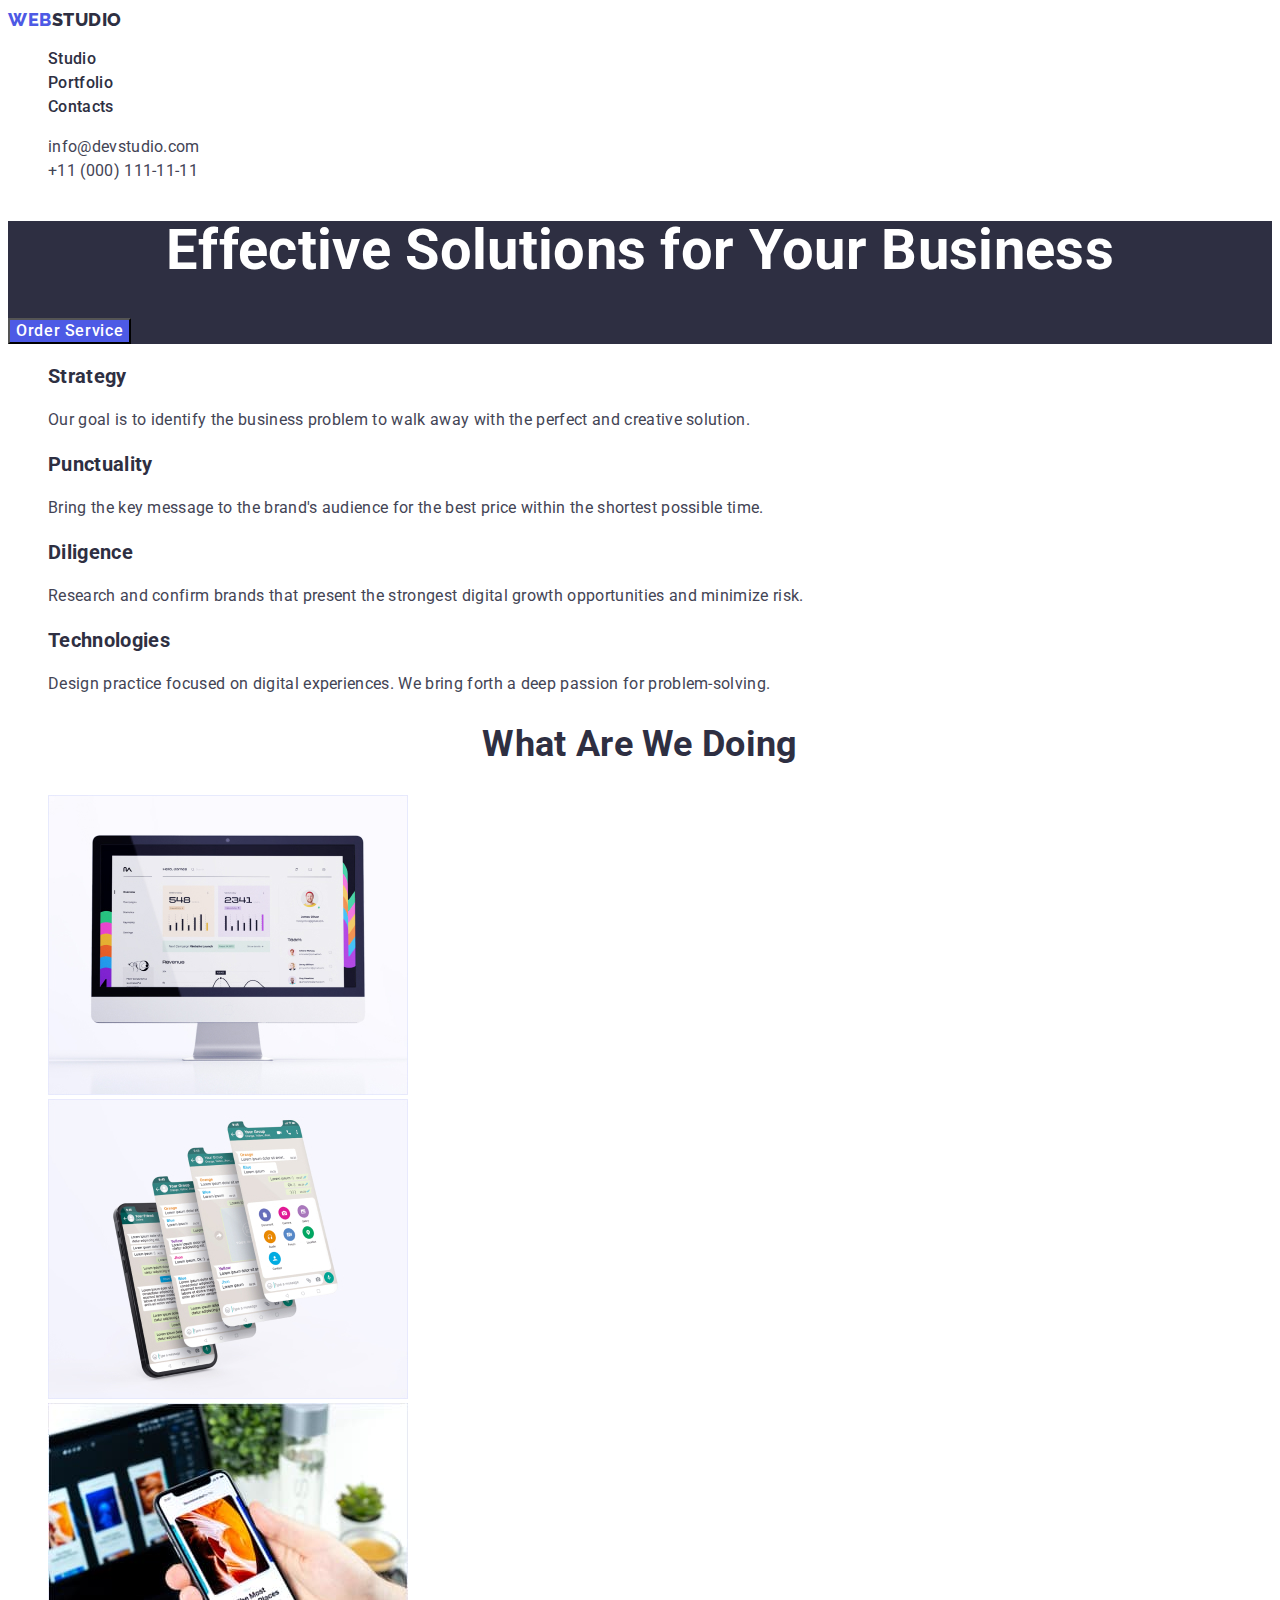
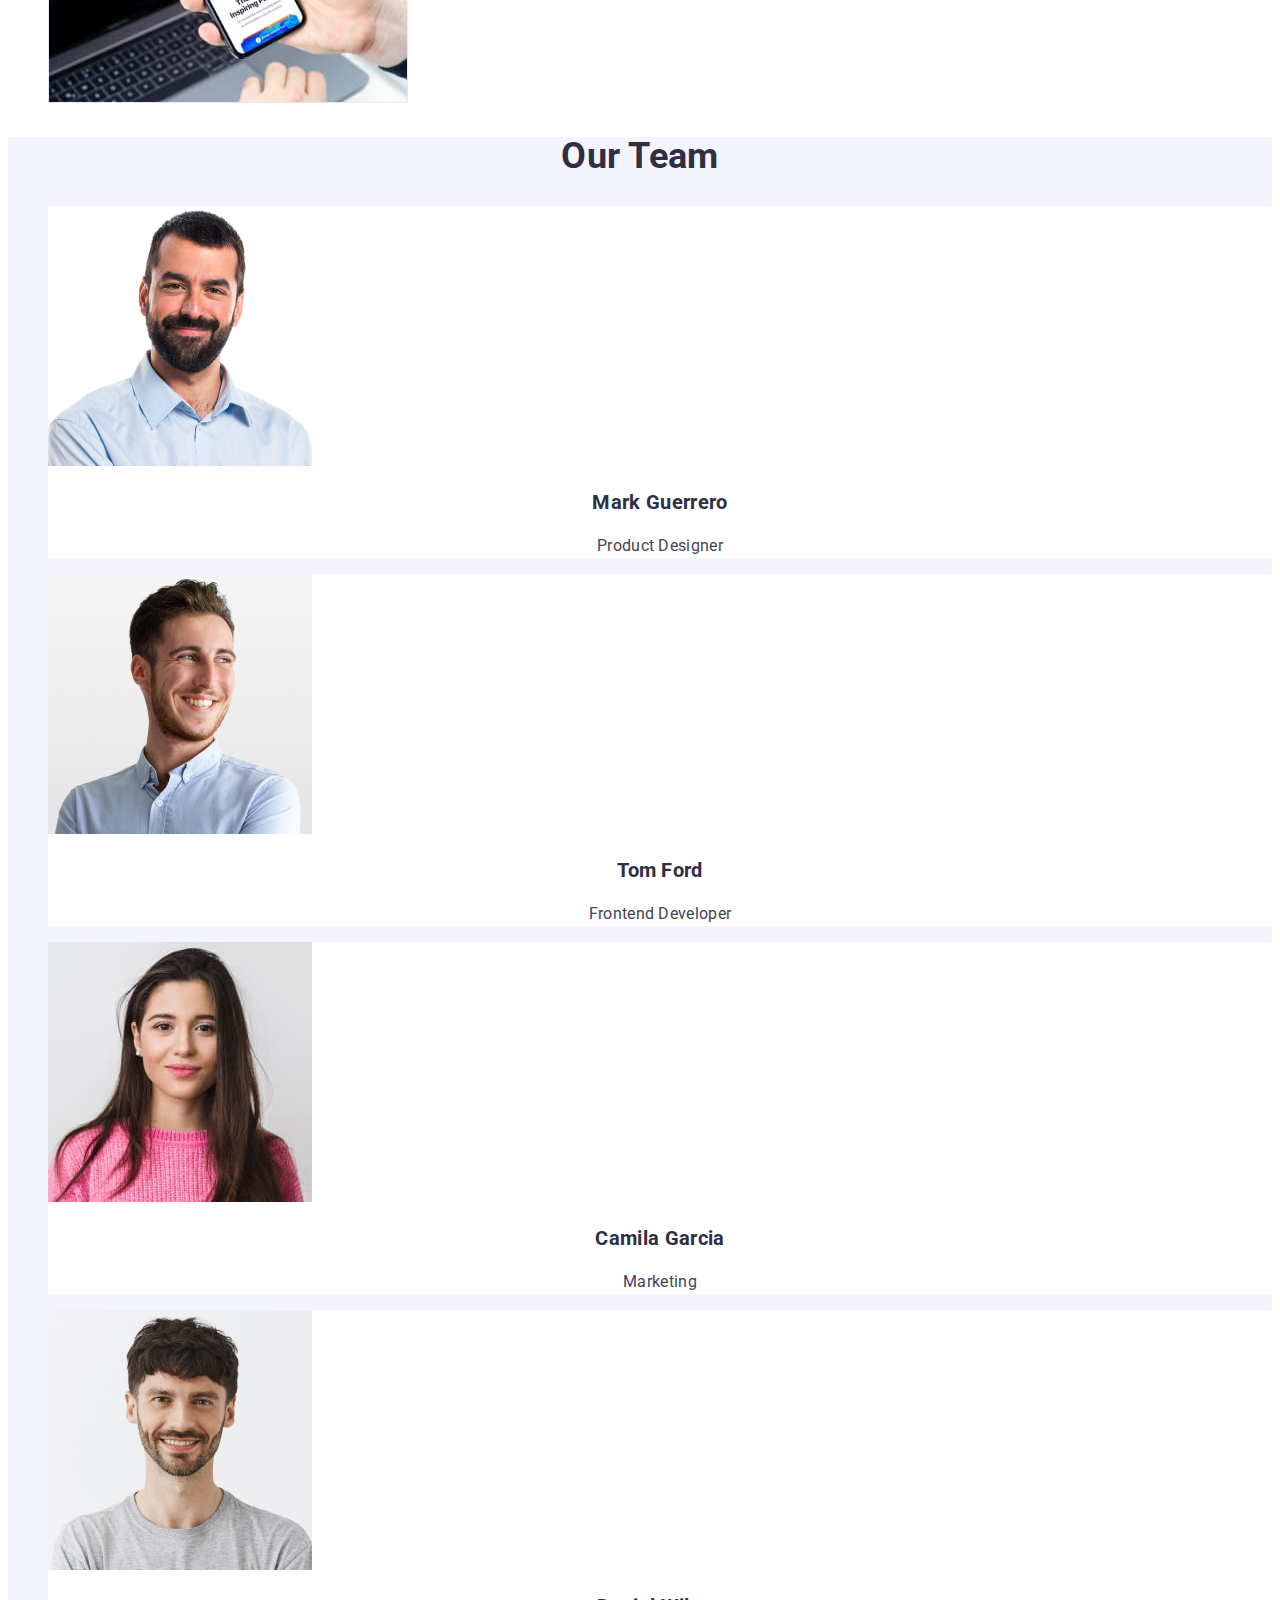
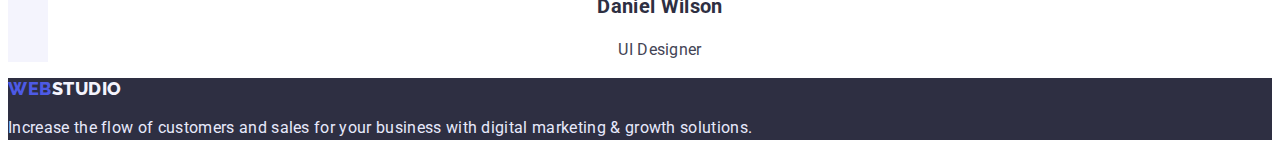
<file: index.html>
<!DOCTYPE html>
<html lang="en">
  <head>
    <meta charset="UTF-8" />
    <meta http-equiv="X-UA-Compatible" content="IE=edge" />
    <meta name="viewport" content="width=device-width, initial-scale=1.0" />
    <title>WEBSTUDIO</title>
    <link rel="stylesheet" href="./CSS/styles.css" />
    <link rel="preconnect" href="https://fonts.googleapis.com" />
    <link rel="preconnect" href="https://fonts.gstatic.com" crossorigin />
    <link
      href="https://fonts.googleapis.com/css2?family=Raleway:wght@800&family=Roboto:wght@400;500;700;900&display=swap"
      rel="stylesheet"
    />
  </head>
  <body>
    <header>
      <!-- NAVIGATION -->
      <nav class="site-nav">
        <a href="/index.html" class="logo"
          ><span class="logo-letters">WEB</span>STUDIO</a
        >
        <ul>
          <li>
            <a href="./index.html" class="nav-link">Studio</a>
          </li>
          <li>
            <a href="./portfolio.html" class="nav-link">Portfolio</a>
          </li>
          <li>
            <a href="" class="nav-link">Contacts</a>
          </li>
        </ul>
      </nav>

      <!-- OUR CONTACTS -->
      <ul>
        <li>
          <a href="mailto:info@devstudio.com" class="contacts"
            >info@devstudio.com</a
          >
        </li>
        <li>
          <a href="tel:+110001111111" class="contacts">+11 (000) 111-11-11</a>
        </li>
      </ul>
    </header>

    <main>
      <!-- HERO SECTION -->
      <section class="hero">
        <h1 class="hero-title">Effective Solutions for Your Business</h1>
        <button type="button" class="hero-button">Order Service</button>
      </section>

      <!-- ADVANTAGES SECTION -->
      <section class="section advantages">
        <h2 class="section-title hidden">Our Advantages</h2>
        <ul>
          <li>
            <h3 class="section-list-title">Strategy</h3>
            <p>
              Our goal is to identify the business problem to walk away with the
              perfect and creative solution.
            </p>
          </li>
          <li>
            <h3 class="section-list-title">Punctuality</h3>
            <p>
              Bring the key message to the brand's audience for the best price
              within the shortest possible time.
            </p>
          </li>
          <li>
            <h3 class="section-list-title">Diligence</h3>
            <p>
              Research and confirm brands that present the strongest digital
              growth opportunities and minimize risk.
            </p>
          </li>
          <li>
            <h3 class="section-list-title">Technologies</h3>
            <p>
              Design practice focused on digital experiences. We bring forth a
              deep passion for problem-solving.
            </p>
          </li>
        </ul>
      </section>

      <!-- WHAT ARE WE DOING SECTION -->
      <section class="section">
        <h2 class="section-title">What are we doing</h2>
        <ul>
          <li>
            <img
              src="./images/computer.jpg"
              width="360"
              height="300"
              alt="imac shows statistic on screen"
            />
          </li>
          <li>
            <img
              src="./images/smartphone.jpg"
              width="360"
              height="300"
              alt="4 layers of smartphone"
            />
          </li>
          <li>
            <img
              src="./images/laptopandsmartphone.jpg"
              width="360"
              height="300"
              alt="laptop on a table and smatphone at the hand"
            />
          </li>
        </ul>
      </section>

      <!-- OUR TEAM SECTION -->
      <section class="section team">
        <h2 class="section-title">Our Team</h2>
        <ul>
          <li class="team-list">
            <img
              src="./images/mark.jpg"
              width="264"
              height="260"
              alt="Mark is product manager"
            />
            <h3 class="section-list-title">Mark Guerrero</h3>
            <p class="team-list-text">Product Designer</p>
          </li>
          <li class="team-list">
            <img
              src="./images/tom.jpg"
              width="264"
              height="260"
              alt="Tom is frontend developer"
            />
            <h3 class="section-list-title">Tom Ford</h3>
            <p class="team-list-text">Frontend Developer</p>
          </li>
          <li class="team-list">
            <img
              src="./images/camila.jpg"
              width="264"
              height="260"
              alt="Camila is marketing"
            />
            <h3 class="section-list-title">Camila Garcia</h3>
            <p class="team-list-text">Marketing</p>
          </li>
          <li class="team-list">
            <img
              src="./images/daniel.jpg"
              width="264"
              height="260"
              alt="Daniel is UI Designer"
            />
            <h3 class="section-list-title">Daniel Wilson</h3>
            <p class="team-list-text">UI Designer</p>
          </li>
        </ul>
      </section>
    </main>

    <!-- FOOTER SECTION -->
    <footer class="footer">
      <a href="/index.html" class="footer-logo"
        ><span class="footer-logo-letters">WEB</span>STUDIO</a
      >
      <p class="footer-text">
        Increase the flow of customers and sales for your business with digital
        marketing & growth solutions.
      </p>
    </footer>
  </body>
</html>
</file>
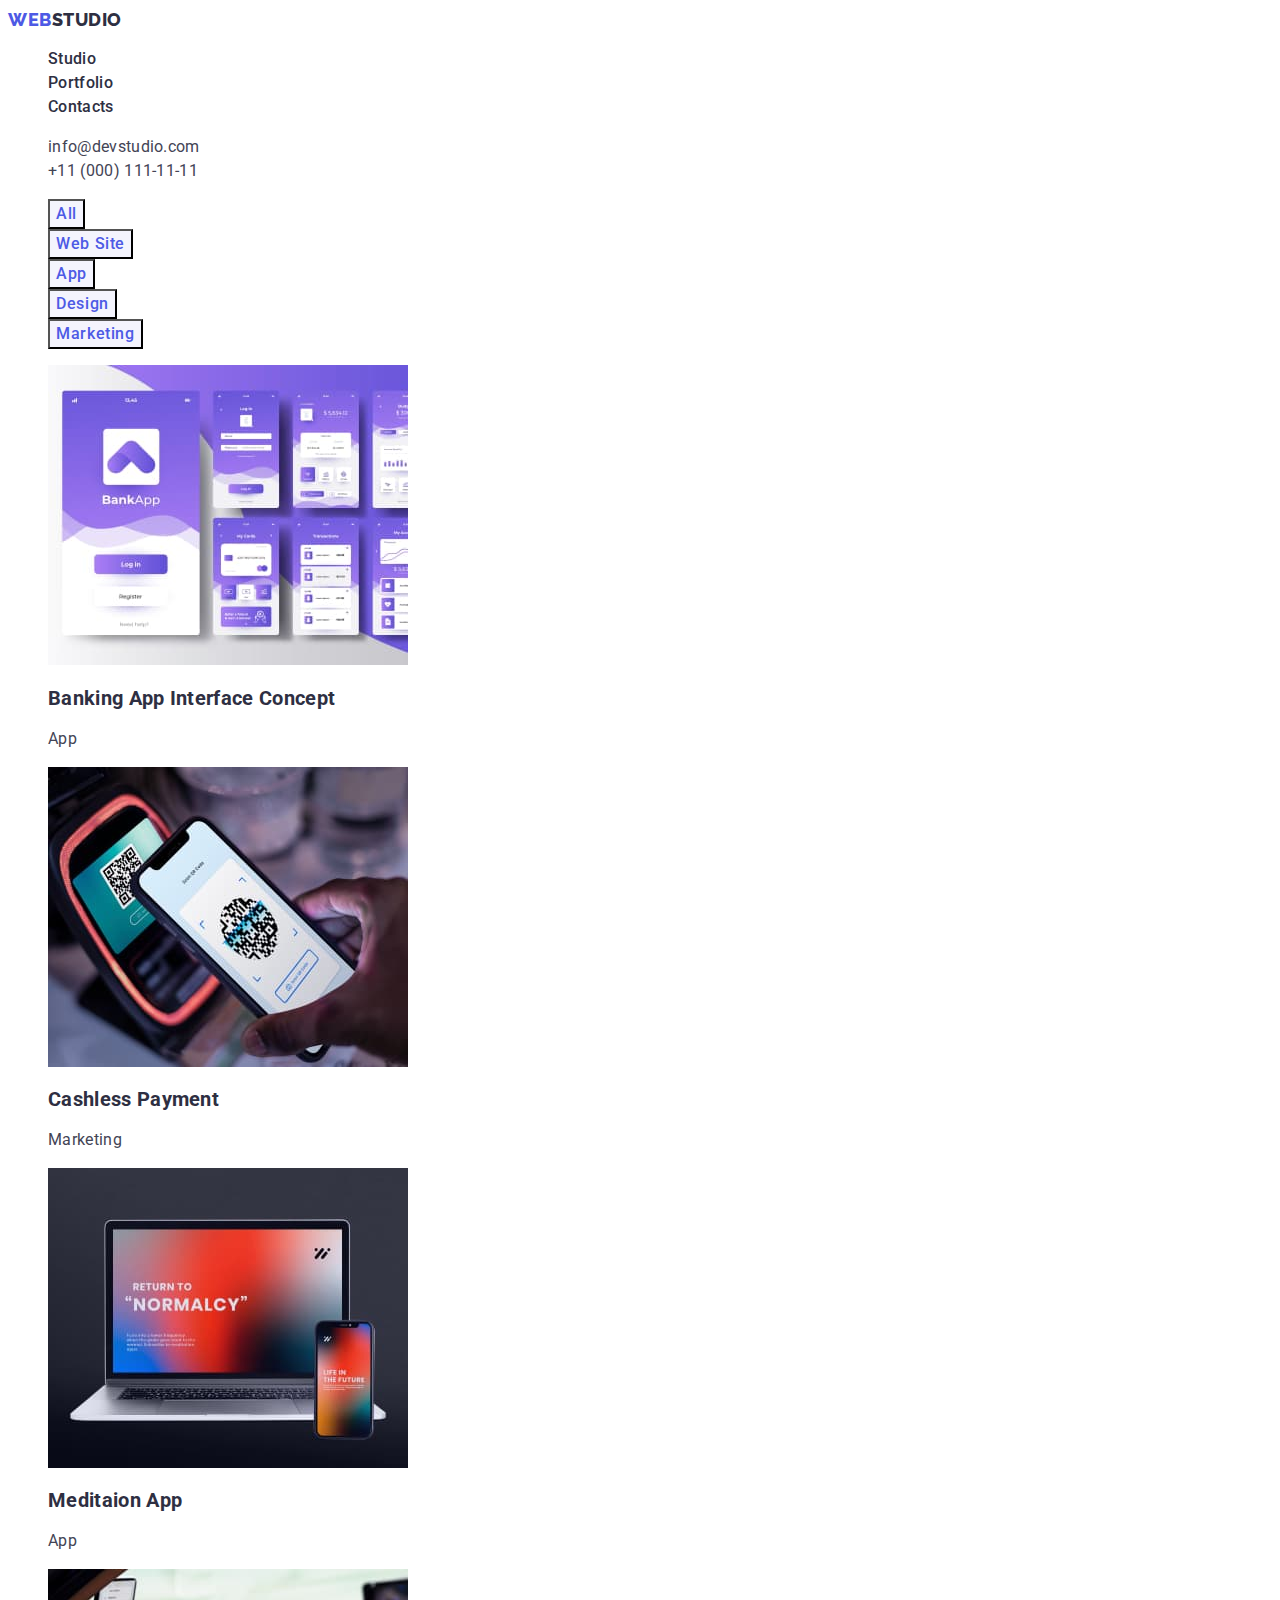
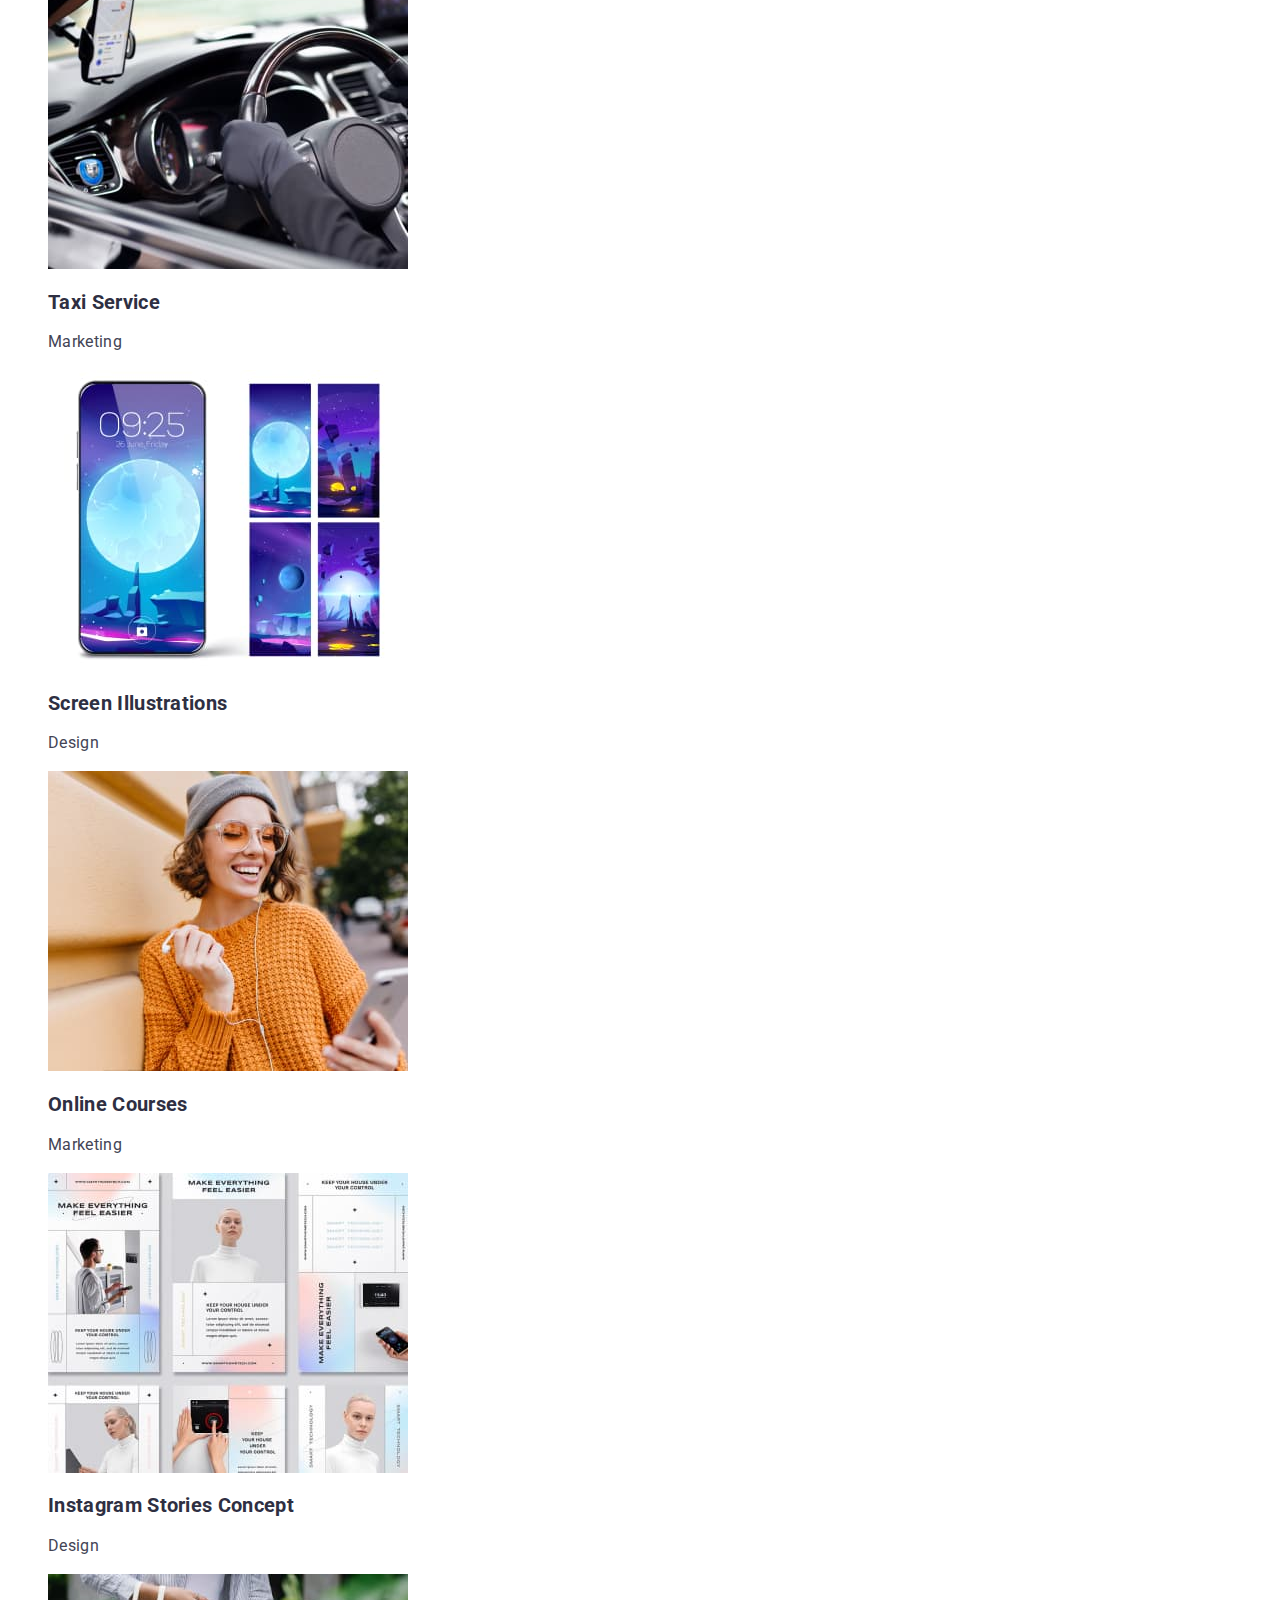
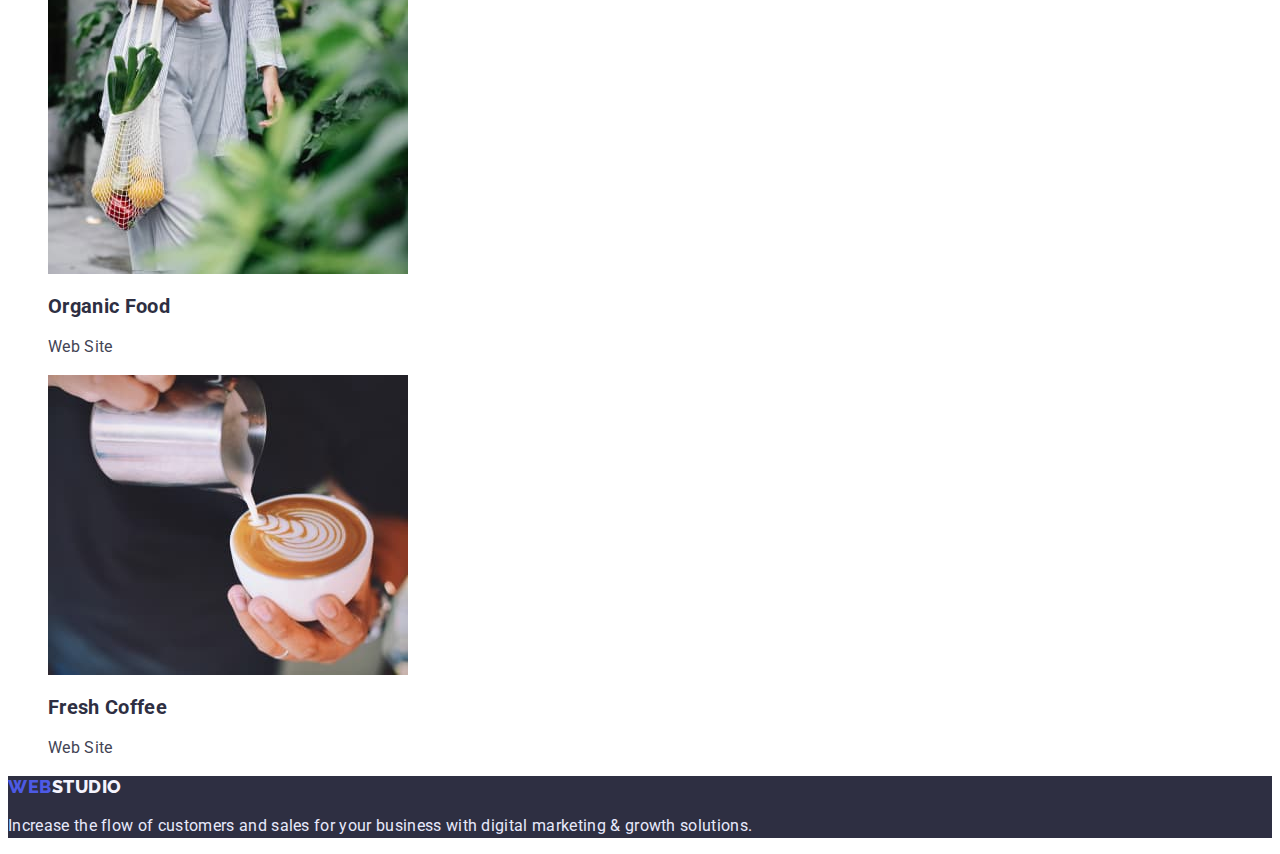
<file: portfolio.html>
<!DOCTYPE html>
<html lang="en">
  <head>
    <meta charset="UTF-8" />
    <meta http-equiv="X-UA-Compatible" content="IE=edge" />
    <meta name="viewport" content="width=device-width, initial-scale=1.0" />
    <title>PORTFOLIO</title>
    <link rel="stylesheet" href="./CSS/styles.css" />
    <link rel="preconnect" href="https://fonts.googleapis.com" />
    <link rel="preconnect" href="https://fonts.gstatic.com" crossorigin />
    <link
      href="https://fonts.googleapis.com/css2?family=Raleway:wght@800&family=Roboto:wght@400;500;700;900&display=swap"
      rel="stylesheet"
    />
  </head>
  <body>
    <header>
      <!-- NAVIGATION -->
      <nav class="site-nav">
        <a href="/index.html" class="logo"
          ><span class="logo-letters">WEB</span>STUDIO</a
        >
        <ul>
          <li>
            <a href="./index.html" class="nav-link">Studio</a>
          </li>
          <li>
            <a href="./portfolio.html" class="nav-link">Portfolio</a>
          </li>
          <li>
            <a href="" class="nav-link">Contacts</a>
          </li>
        </ul>
      </nav>

      <!-- OUR CONTACTS -->
      <ul>
        <li>
          <a href="mailto:info@devstudio.com" class="contacts"
            >info@devstudio.com</a
          >
        </li>
        <li>
          <a href="tel:+110001111111" class="contacts">+11 (000) 111-11-11</a>
        </li>
      </ul>
    </header>

    <main>
      <section>
        <h1 class="hidden">Examples of work</h1>
        <ul>
          <li><button type="button" class="button">All</button></li>
          <li><button type="button" class="button">Web Site</button></li>
          <li><button type="button" class="button">App</button></li>
          <li><button type="button" class="button">Design</button></li>
          <li><button type="button" class="button">Marketing</button></li>
        </ul>

        <ul class="sample-list">
          <li>
            <a href="">
              <img
                src="./images/bankingapp(1).jpg"
                width="360"
                height="300"
                alt="banking app on the phone screen"
              />
              <h2 class="sample-title">Banking App Interface Concept</h2>
              <p class="sample-type">App</p>
            </a>
          </li>
          <li>
            <a href="">
              <img
                src="./images/cashlesspayment(1).jpg"
                width="360"
                height="300"
                alt="making payment using qr code"
              />
              <h2 class="sample-title">Cashless Payment</h2>
              <p class="sample-type">Marketing</p>
            </a>
          </li>
          <li>
            <a href="">
              <img
                src="./images/meditaionapp(1).jpg"
                width="360"
                height="300"
                alt="call to action on the laptop and smartphone"
              />
              <h2 class="sample-title">Meditaion App</h2>
              <p class="sample-type">App</p>
            </a>
          </li>
          <li>
            <a href="">
              <img
                src="./images/taxiservice(1).jpg"
                width="360"
                height="300"
                alt="driver in a car"
              />
              <h2 class="sample-title">Taxi Service</h2>
              <p class="sample-type">Marketing</p>
            </a>
          </li>
          <li>
            <a href="">
              <img
                src="./images/screenillustrations(1).jpg"
                width="360"
                height="300"
                alt="smartphone with wallpapers"
              />
              <h2 class="sample-title">Screen Illustrations</h2>
              <p class="sample-type">Design</p>
            </a>
          </li>
          <li>
            <a href="">
              <img
                src="./images/onlinecourse(1).jpg"
                width="360"
                height="300"
                alt="girl looking at the phone"
              />
              <h2 class="sample-title">Online Courses</h2>
              <p class="sample-type">Marketing</p>
            </a>
          </li>
          <li>
            <a href="">
              <img
                src="./images/instagramstories(1).jpg"
                width="360"
                height="300"
                alt="instagram stories on the phone"
              />
              <h2 class="sample-title">Instagram Stories Concept</h2>
              <p class="sample-type">Design</p>
            </a>
          </li>
          <li>
            <a href="">
              <img
                src="./images/organicfood(1).jpg"
                width="360"
                height="300"
                alt="woman carrying some food"
              />
              <h2 class="sample-title">Organic Food</h2>
              <p class="sample-type">Web Site</p>
            </a>
          </li>
          <li>
            <a href="">
              <img
                src="./images/freshcoffee.jpg"
                width="360"
                height="300"
                alt="someone making cap of coffee"
              />
              <h2 class="sample-title">Fresh Coffee</h2>
              <p class="sample-type">Web Site</p>
            </a>
          </li>
        </ul>
      </section>
    </main>

    <!-- FOOTER SECTION -->
    <footer class="footer">
      <a href="/index.html" class="footer-logo"
        ><span class="footer-logo-letters">WEB</span>STUDIO</a
      >
      <p class="footer-text">
        Increase the flow of customers and sales for your business with digital
        marketing & growth solutions.
      </p>
    </footer>
  </body>
</html>
</file>
<file: CSS/styles.css>
/* цвет основного текста #434455 */
/* цвет вторичного текста #2E2F42 */
/* главный бекграунд цвет #FFFFFF */
/* вторичный бекграунд цвет #F4F4FD */
/* акцент #4D5AE5 */

:root {
  --primary-text-color: #434455;
  --secondary-text-color: #2e2f42;
  --primary-background-color: #ffffff;
  --secondary-background-color: #f4f4fd;
  --accent-color: #4d5ae5;
}

body {
  font-family: "Roboto", sans-serif;
  background-color: var(--primary-background-color);
  letter-spacing: 0.02em;
  color: var(--primary-text-color);
}

ul {
  list-style: none;
}

/* Logo в Header */
.site-nav .logo {
  font-family: "Raleway", sans-serif;
  font-weight: 800;
  font-size: 18px;
  line-height: 1.3;
  align-items: center;
  letter-spacing: 0.03em;
  text-transform: uppercase;
  color: var(--secondary-text-color);
  text-decoration: none;
}

.logo-letters {
  color: var(--accent-color);
}

/* Navigation */
.nav-link {
  font-weight: 500;
  font-size: 16px;
  line-height: 1.5;
  color: var(--secondary-text-color);
  text-decoration: none;
}

.site-nav .nav-link:hover,
.site-nav .nav-link:focus {
  color: var(--accent-color);
}

/* Способы связи */
.contacts {
  font-weight: 400;
  font-size: 16px;
  line-height: 1.5;
  color: var(--primary-text-color);
  text-decoration: none;
}

.contacts:hover,
.contacts:focus {
  color: var(--accent-color);
}

/* Hero */
.hero {
  background-color: var(--secondary-text-color);
}

.hero-title {
  font-weight: 700;
  font-size: 56px;
  line-height: 1.07;
  text-align: center;
  color: #ffffff;
}

.hero-button {
  font-family: "Roboto", sans-serif;
  color: var(--primary-background-color);
  background-color: var(--accent-color);
  font-weight: 500;
  font-size: 16px;
  line-height: 1.2;
  align-items: center;
  letter-spacing: 0.04em;
  cursor: pointer;
}

.hero-button:active {
  background-color: #404bbf;
}

.hidden {
  position: absolute;
  white-space: nowrap;
  width: 1px;
  height: 1px;
  overflow: hidden;
  border: 0;
  padding: 0;
  clip: rect(0 0 0 0);
  clip-path: inset(50%);
  margin: -1px;
}

.section-title {
  font-weight: 700;
  font-size: 36px;
  line-height: 1.1;
  text-align: center;
  text-transform: capitalize;
  color: var(--secondary-text-color);
}

.section-list-title {
  font-weight: 700;
  font-size: 20px;
  line-height: 1.2;
  color: var(--secondary-text-color);
}

/* OUR ADVANTAGES */
.advantages p {
  line-height: 1.5;
  font-size: 16px;
}

/* OUR TEAM */
.team {
  background-color: var(--secondary-background-color);
}

.team-list {
  background-color: var(--primary-background-color);
}

.team h3 {
  text-align: center;
}

.team-list-text {
  line-height: 1.5;
  text-align: center;
  font-size: 16px;
}

/* FOOTER LOGO */
.footer-logo {
  font-family: "Raleway", sans-serif;
  font-weight: 800;
  font-size: 18px;
  line-height: 1.2;
  align-items: center;
  letter-spacing: 0.03em;
  text-transform: uppercase;
  color: var(--secondary-background-color);
  text-decoration: none;
}

.footer-logo-letters {
  color: var(--accent-color);
}

/* FOOTER Text */
.footer {
  background-color: var(--secondary-text-color);
}

.footer-text {
  font-size: 16px;
  line-height: 1.5;
  color: #e7e9fc;
}

/* PORTFOLIO MAIN */
/* Цвет кнопок в спокойном состоянии #F4F4FD  */
/* Цвет кнопок в режиме наведения #4D5AE5 */

.button {
  font-family: "Roboto", sans-serif;
  font-weight: 500;
  font-size: 16px;
  line-height: 1.5;
  align-items: center;
  text-align: center;
  letter-spacing: 0.04em;
  color: var(--accent-color);
  background-color: var(--secondary-background-color);
  cursor: pointer;
}

.button:hover,
.button:focus {
  color: var(--primary-background-color);
  background-color: var(--accent-color);
}

.sample-list li a {
  text-decoration: none;
}

.sample-list .sample-title {
  font-weight: 700;
  font-size: 20px;
  line-height: 1.2;
  color: var(--secondary-text-color);
}

.sample-list .sample-type {
  color: var(--primary-text-color);
  line-height: 1.5;
  font-size: 16px;
}
</file>
